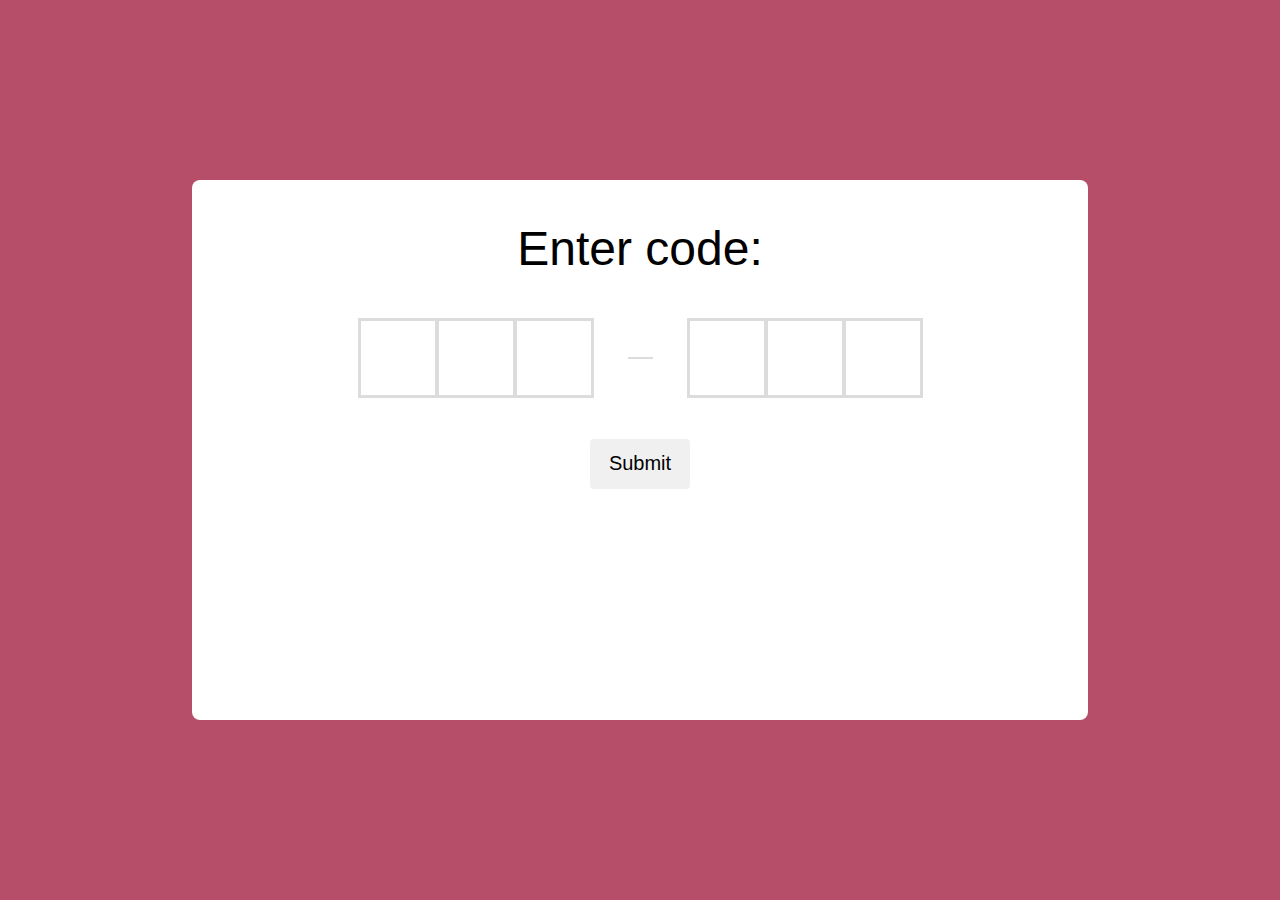
<file: 11_KeyCode/index.html>
<!doctype html>
<html lang="en">
<head>
    <title>Code</title>
     <link rel="stylesheet" href="style.css">
    <script type="text/javascript" src="script.js" defer></script>
</head>
<body>
    <!--
        Build a verification code form.
        Focusing on any input should bring the focus to the first empty input.
        Entering a value should switch the focus to the next input.
        Deleting a value should delete the last filled value.
        Submitting the form should alert the submitted code.
    -->
</body>
</html>
</file>
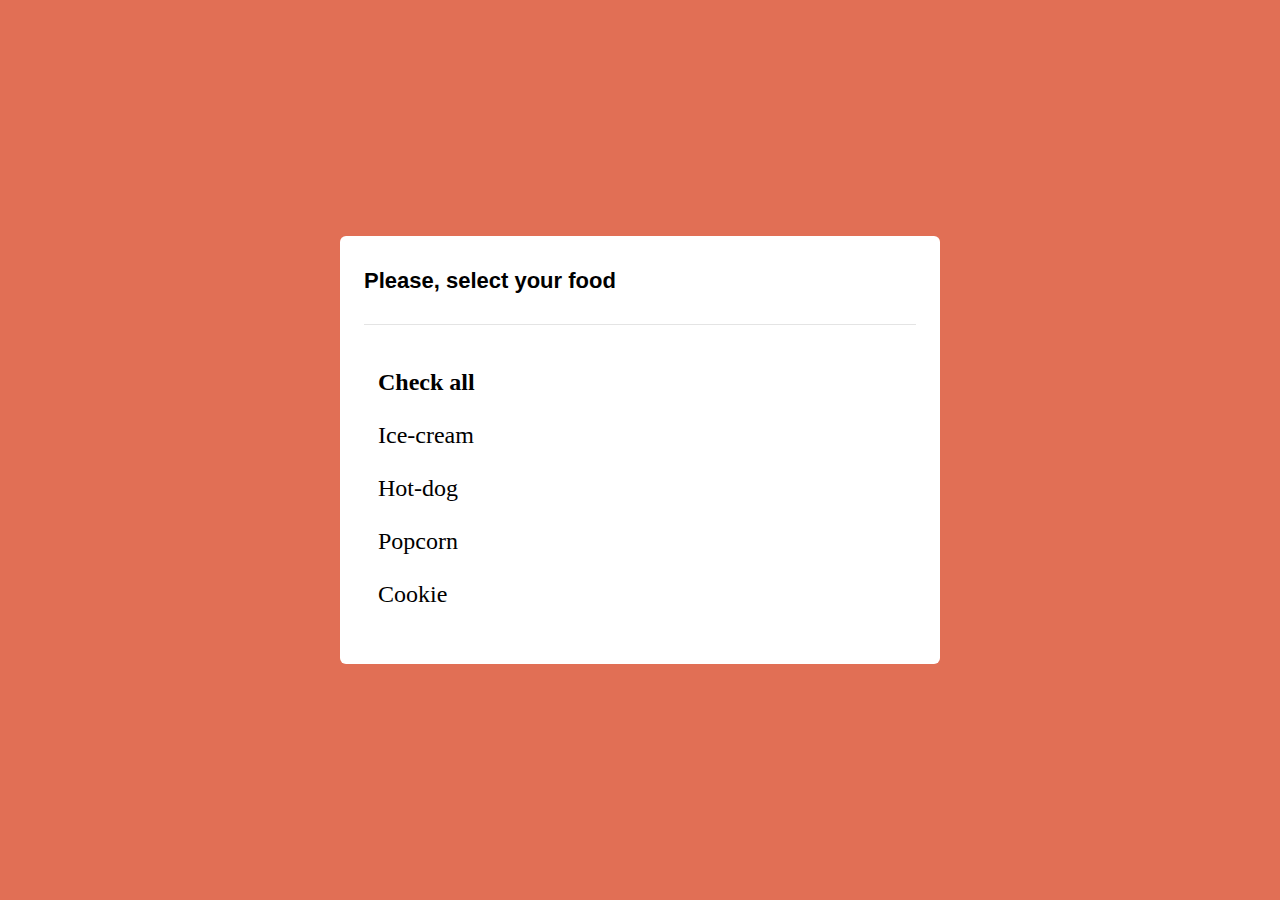
<file: 12_ListBuilder/index.html>
<!doctype html>
<html lang="en">
<head>
    <title>Multiselect</title>
    <link rel="stylesheet" type="text/css" href="style.css" />
    <script type="text/javascript" src="script.js" defer></script>
</head>
<body>
    <!--
        Build a multiselect with a list of options and Check all button.
        Clicking on option toggles its checked state and update the display for selected values.
        If all of the options were selected by clicking them - Check all button should also get checked.
        Display element should display first two checked elements from the list and collapse all others (and x more)
    -->
</body>
</html>
</file>
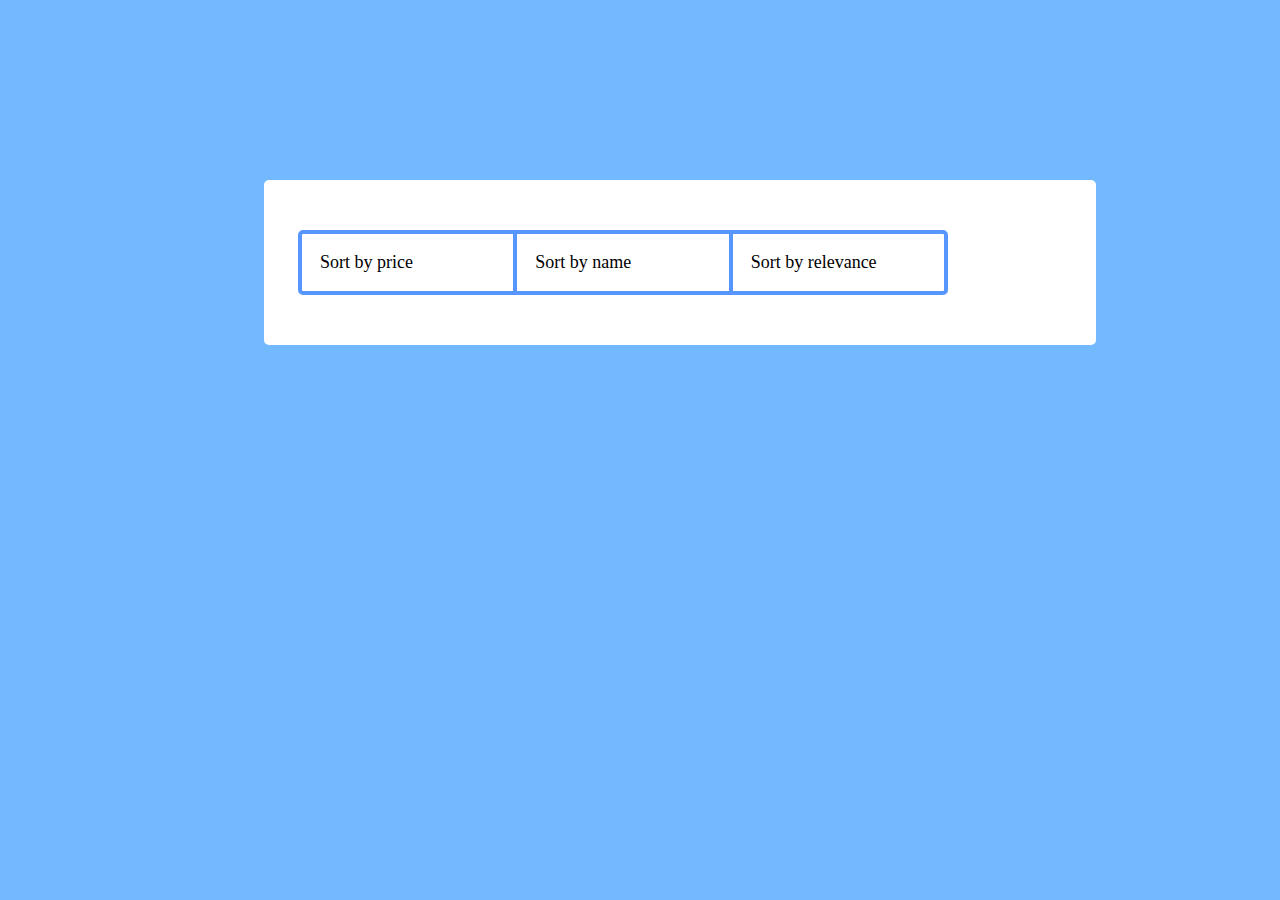
<file: 1_Toggling_tabs/index.html>
<!doctype html>
<html>
<head>
    <title>Segmented control</title>
    <link rel="stylesheet" href="style.css">
    <script type="application/javascript" src="script.js"></script>
</head>
<body>
</body>
</html>
</file>
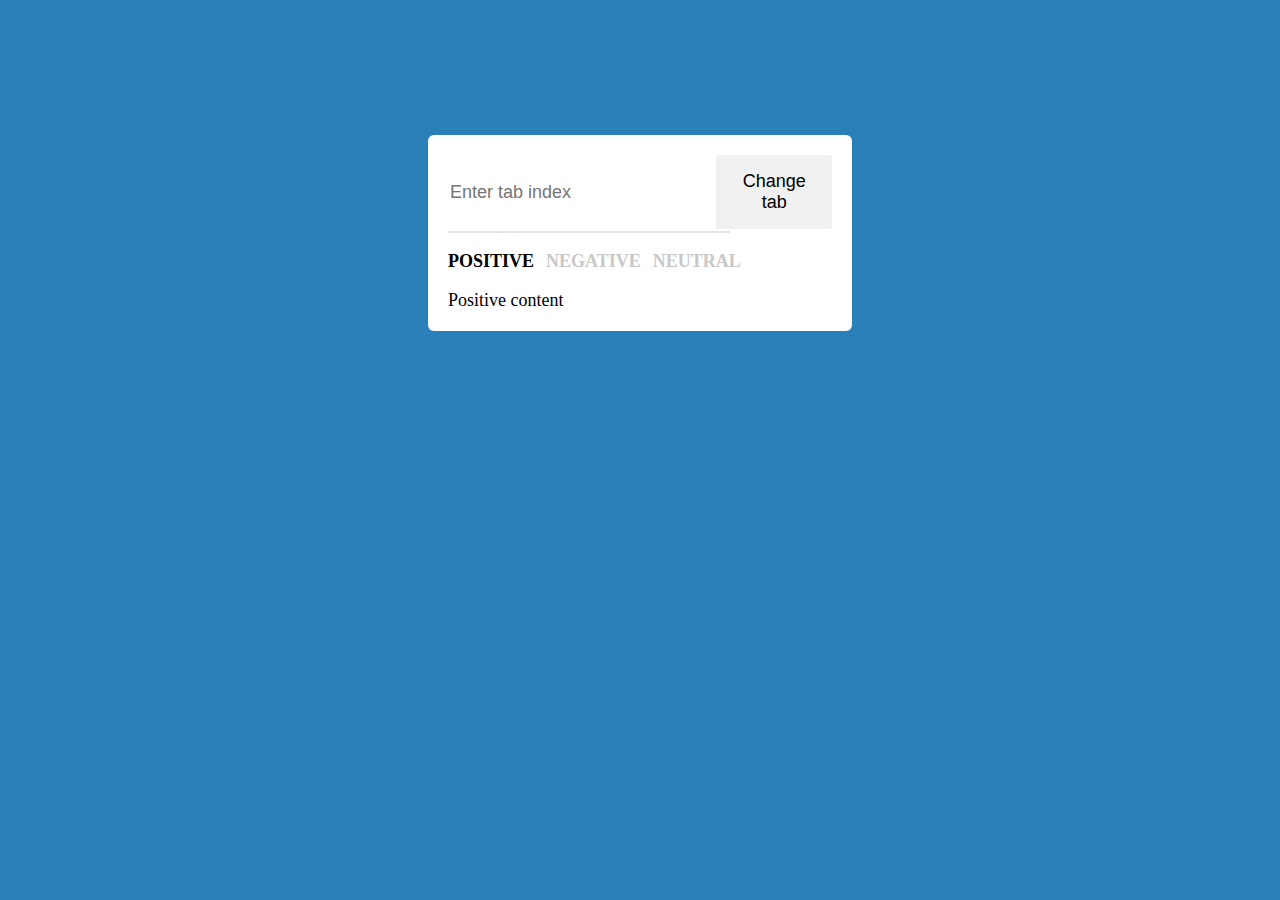
<file: 2_Quick_Change_Tab/index.html>
<!doctype html>
<html lang="eng">
<head>
    <title>Progress navigation</title>
    <link rel="stylesheet" href="style.css">
    <script type="text/javascript" src="script.js"></script>
</head>
<body>
    <!--
        Create Tabs component, that has several tab buttons. Each button toggles active tab content.
        Add a text input with a button. User can enter any tab index in the input and toggle it by clicking the button.
        Indexes in this task are not the same as they are used in JS, so by entering 1 - first tab should be shown, not 0.
        If invalid index is entered - browser must show an alert.
    -->
</body>
</html>
</file>
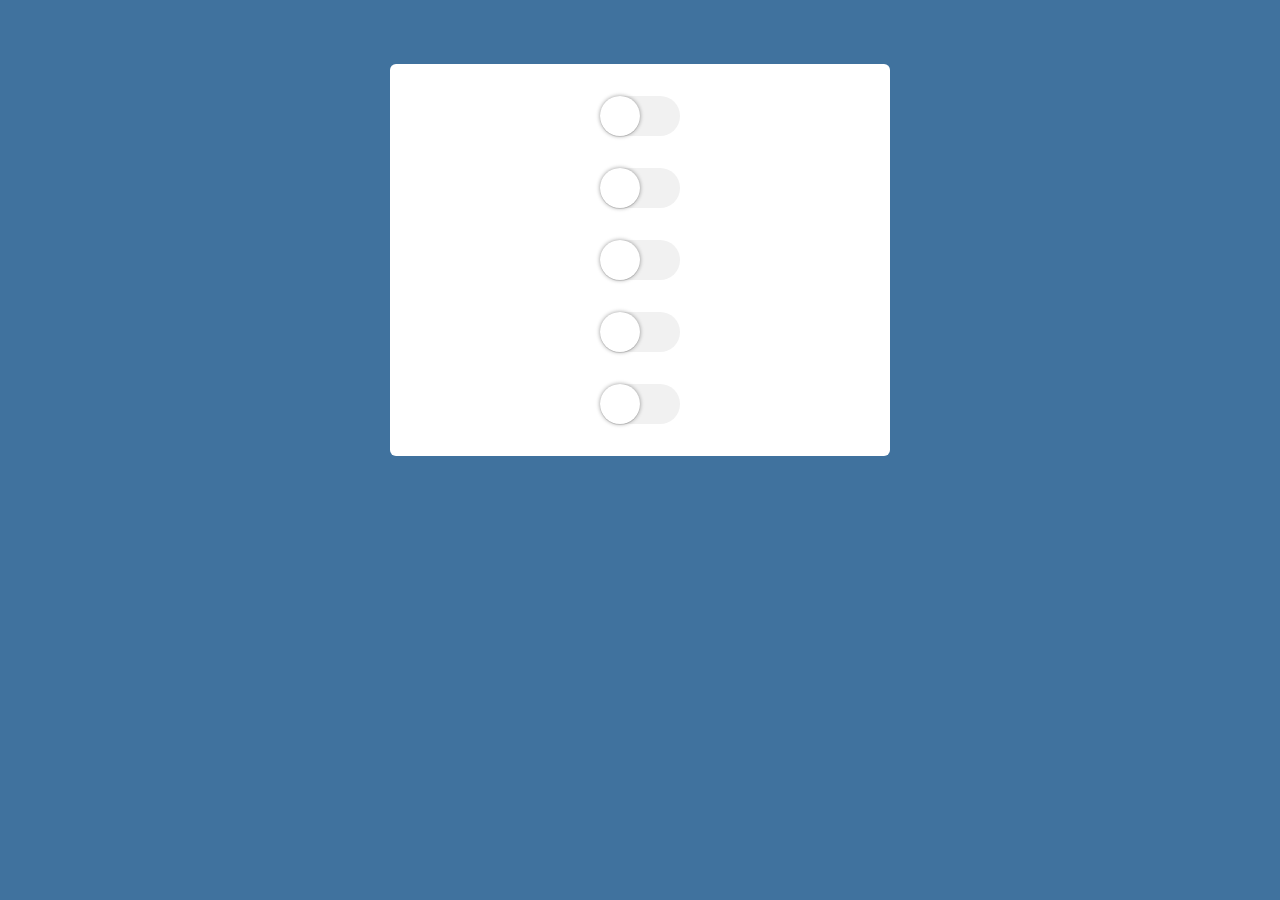
<file: 3_Toggles/index.html>
<!doctype html>
<html lang="en">
<head>
    <title>Random switches</title>
    <link rel="stylesheet" href="styles.css">
    <script src="script.js"></script>
</head>
<body>
    <!--
        Create several switcher elements.
        Whenever you change any of them - all other switchers must randomly change their state.
    -->
</body>
</html>
</file>
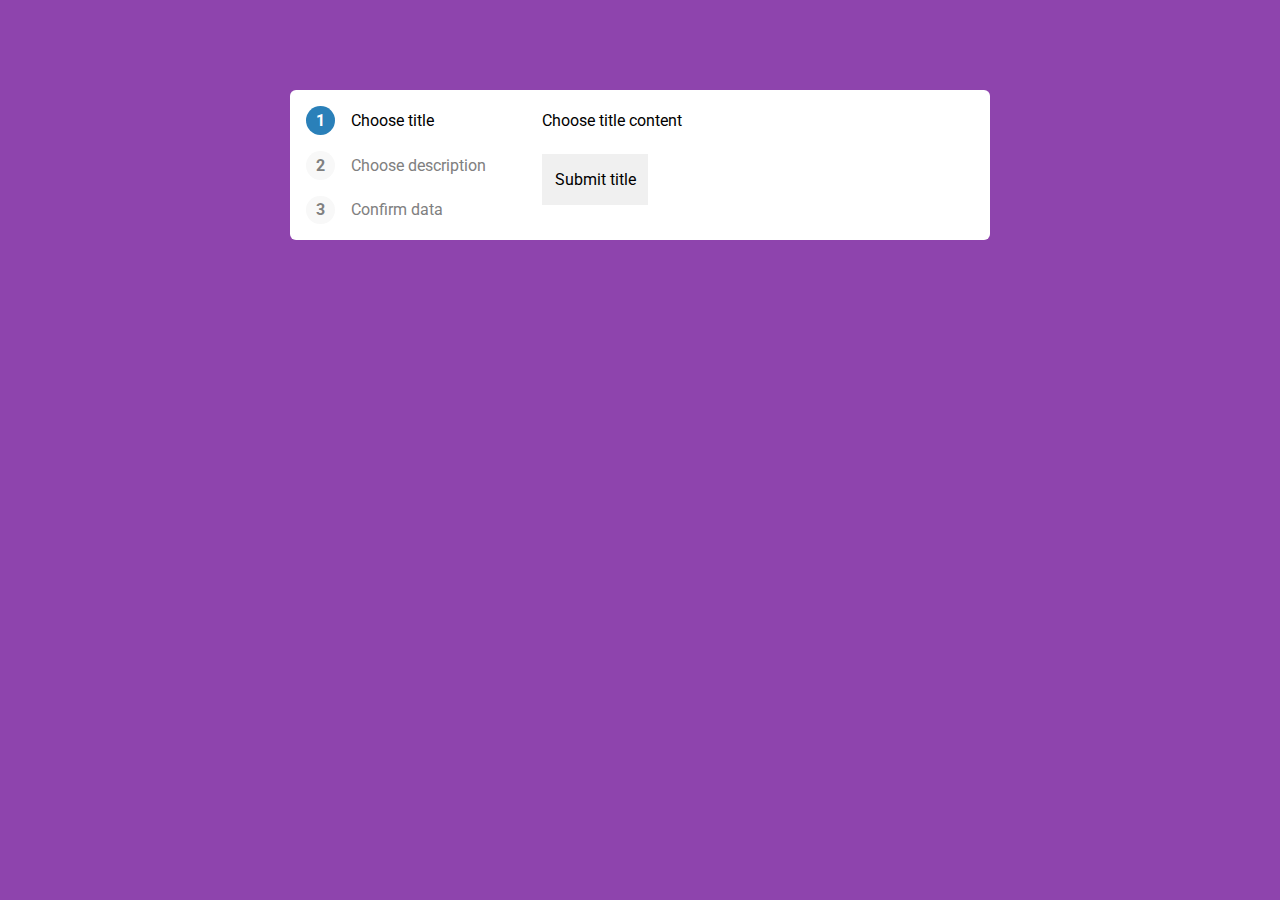
<file: 4_Step_Progress/index.html>
<!doctype html>
<html lang="en">
<head>
    <title>Progress navigation</title>
    <link rel="stylesheet" href="style.css" />
    <script src="script.js" defer></script>
    <link href="https://fonts.googleapis.com/css2?family=Roboto&display=swap" rel="stylesheet">
</head>
<body>
    <!--
        Create a progress navigation with previous/next buttons on each step and an overview of all steps.
        Clicking next button on last step should bring the final screen
        Steps in overview should be also clickable and change current step to the one click,
        however you shouldn't be able to skip the next step, so if you're at 1 step - you can't go directly to 3.
    -->
</body>
</html>
</file>
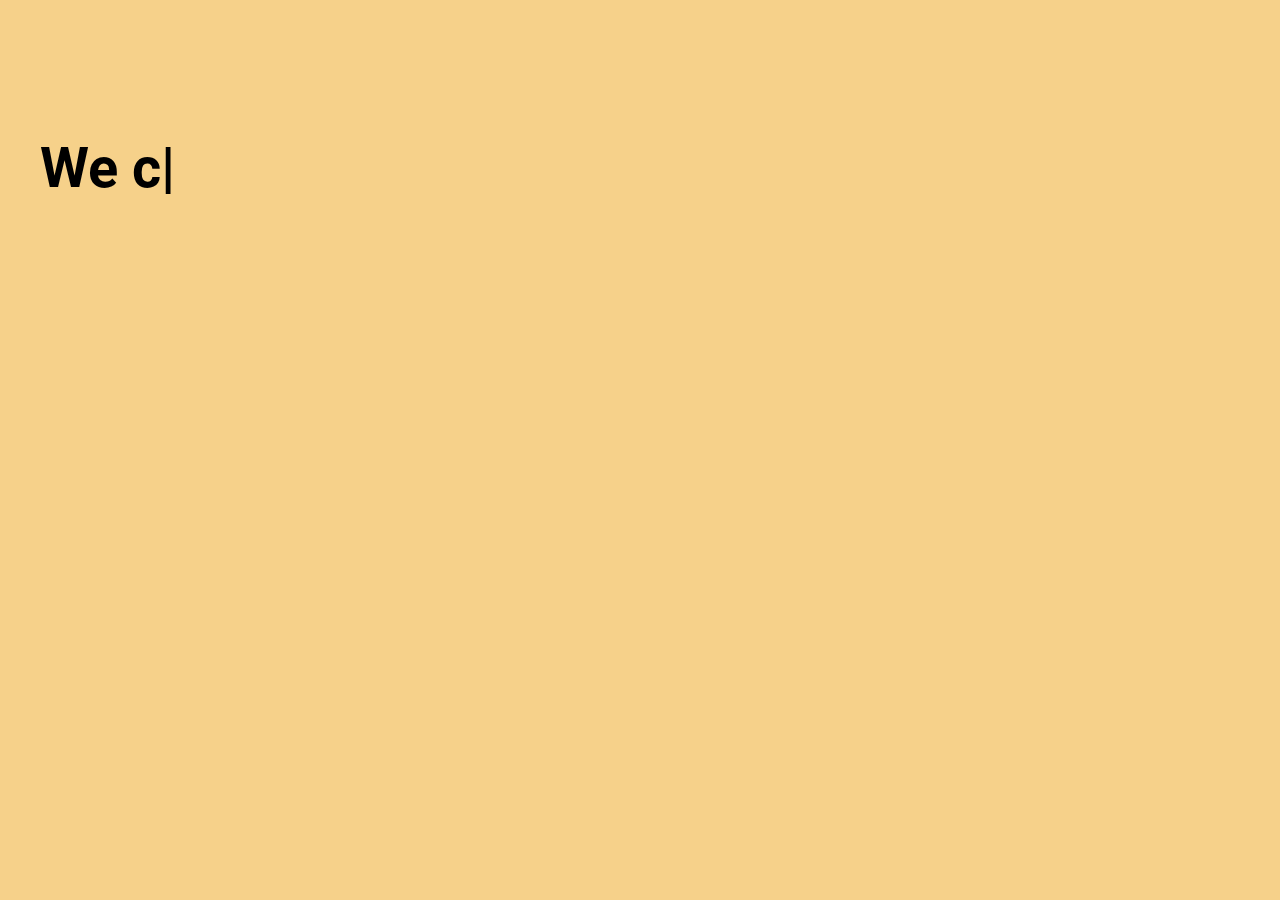
<file: 5_Typing_Animation/index.html>
<!doctype html>
<html>
<head>
    <title>Auto type</title>
    <link rel="stylesheet" type="text/css" href="css/style.css">
    <!--script src="js/script.js"></script-->
    <script src="js/typewritter.js"></script>
</head>
<body>
    <!--
        Create a string of text that simulates auto-type effect.
        After each word is typed - there should be a pause, before starting typing the next one.
        All the words variants should be set in the javascript code.
    -->
</body>
</html>
</file>
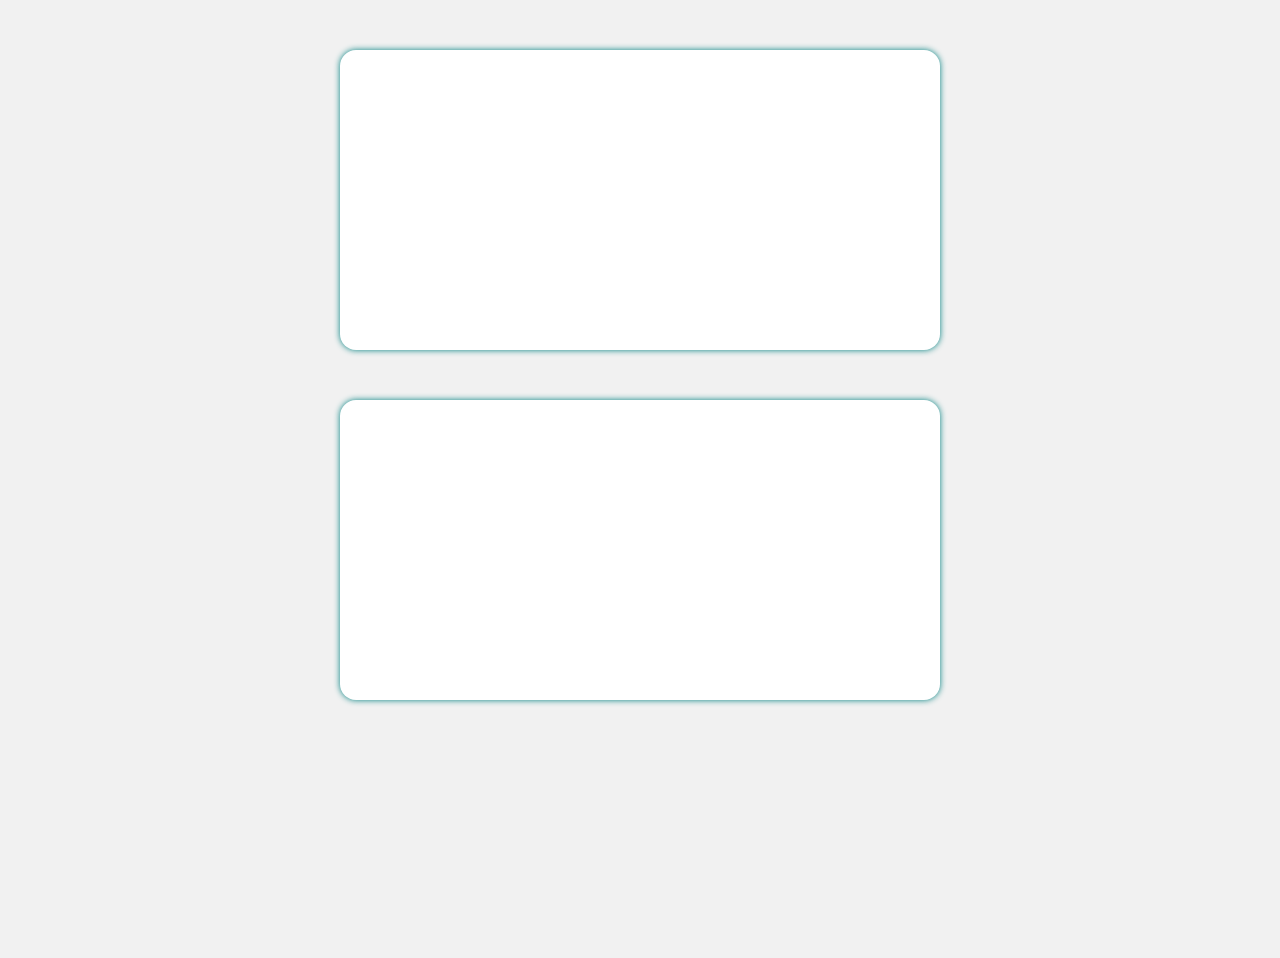
<file: 7_Infinite_Scroll/index.html>
<!doctype html>
<html>
<head>
    <title>Show on scroll</title>
    <link rel="stylesheet" type="text/css" href="style.css">
    <script type="text/javascript" src="script.js"></script>
</head>
<body>
    <!--
        Write a script that tracks whenever elements appears on the screen and makes them visible then
    -->
</body>
</html>
</file>
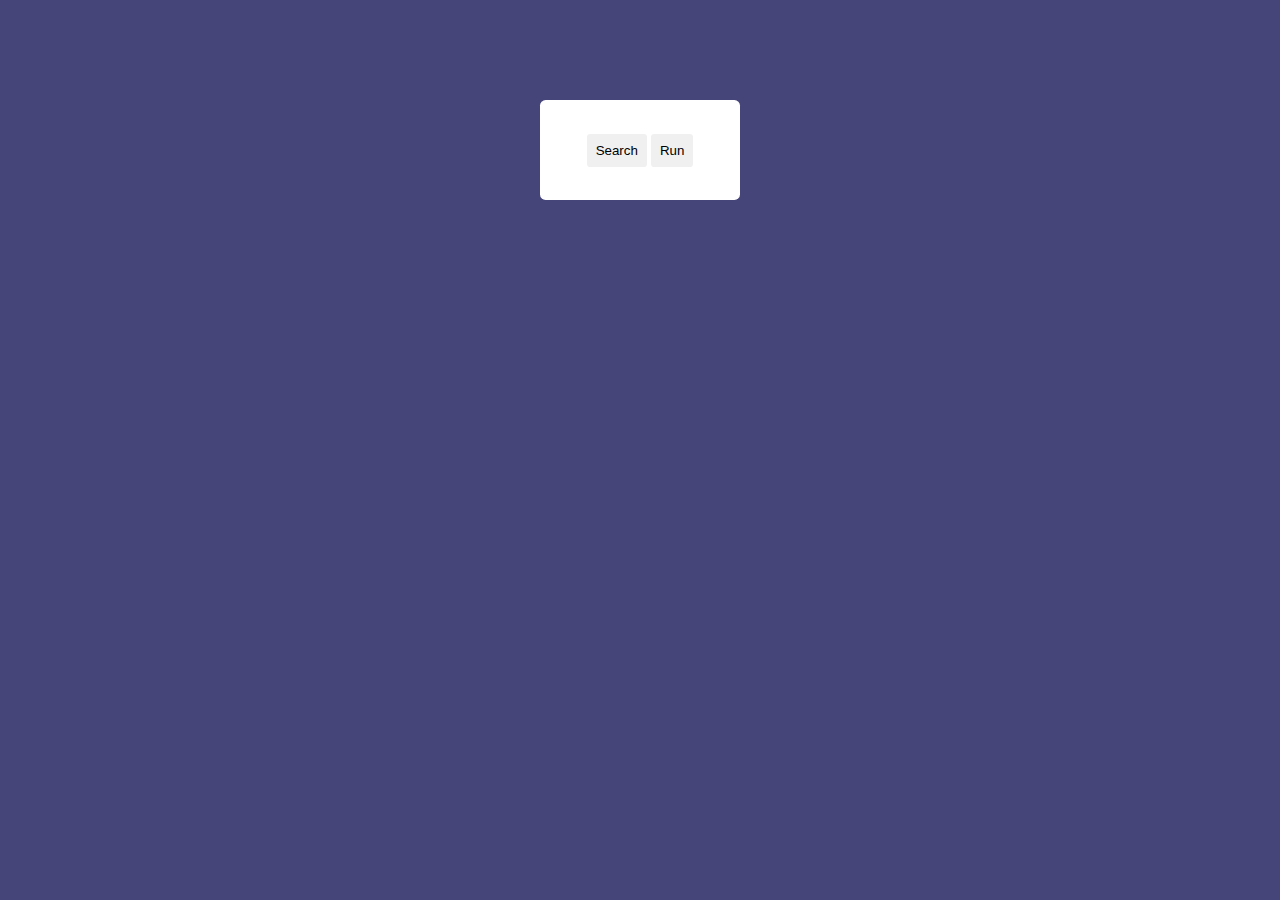
<file: 8_sideBar/index.html>
<!doctype html>
<html>
<head>
    <title>Side menu</title>
    <link rel="stylesheet" type="text/css" href="./style.css">
    <script type="text/javascript" src="./script.js" defer></script>
</head>
<body>
    <!--
        Build a card with two buttons. Each button opens a linked side menu with content and close button.
        Clicking the close button or outside the side menu, should close it.
    -->
</body>
</html>
</file>
<file: 11_KeyCode/style.css>
*,
::before,
::after{
	box-sizing: border-box;
	padding: 0;
	margin: 0;
}

body{
	display: flex;
	justify-content: center;
	align-items: center;
	min-height: 100vh;
	min-width: 100vw;
	background-color: #B64E69;
	font-family: Roboto, sans-serif;

	--width: 600px;
	--height: 350px;
}

.container{
	width: var(--width);
	height: var(--height);
	min-height: 60vh;
	min-width: 70vw;
	background-color: white;
	border-radius: 0.5em;
	text-align: center;
}

.align-digit{
	display: flex;
	justify-content: center;
	align-items: center;
}
h1{
	font-size: 3em;
	font-weight: 400;
}
input:not([type="submit"]) {
	height: 80px;
	width: 80px;
	border: 3px solid rgba(220, 220, 220, 1.0);
	text-align: center;
	outline: none;
	font-size: 2.6em;
	margin: 0 -1px;
}
input:not([type="submit"]):focus{
	background-color: rgba(240, 240, 240, 0.30);
}
input[type="submit"]{
	border: 0;
	width: 100px;
	height: 50px;
	border-radius: 4px;
	font-size: 20px;
	background-color: rgba(240, 240, 240, 1);
	cursor: pointer;
}
input[type="submit"]:active{
	scale: 0.97;
}
.down{
	transform: translateY(0.10em);
}
span{
	display: inline-block;
	width: 80px;
	height: 80px;
	margin-left: 35px;
	margin-right: 35px;
}
.hyphen{
	height: 2px;
	width: 25px;
	background-color: rgba(220, 220, 220, 1);
}
.vertical-center{
	display: flex;
	flex-direction: column;
	justify-content: space-evenly;
	height: var(--height);
	align-items: center;
}

.alert-pannel{
	position: absolute;
	top: 2px;
	width: calc(var(--width) + 4px);
	min-width: 71vw;
	height: 160px; 
	background-color: white;
	border-radius: 0.25em;
	border: 1px solid rgba(120, 120, 120, 0.45);
	box-shadow: 1px 5px 8px -3px rgba(120, 120, 120, 0.75);
	display: flex;
	flex-direction: column;
	justify-content: space-between;
	padding: 1em;
	font-size: 18px;
}

.move{
	animation: 0.25s moveOut forwards;
}
/*Animation alert pannel */
@keyframes moveOut{
	0%{
		transform: perspective(155px) rotateX(0deg);
	}
	50%{
		transform: perspective(155px) rotateX(4deg);
	}
	75%{
		transform: perspective(155px) rotateX(8deg);
	}
	100%{
		transform: perspective(155px) rotateX(16deg);
		opacity: 0;
	}
}
/*  */
.alert-pannel p:nth-child(2){
	color: rgba(110, 110, 110, 0.95);
}
.alert-pannel button{
	border: 0;
	font-weight: bold;
	font-size: 18px;
	text-align: center;
	align-self: end;
	background-color: #007bff;
	color: white;
	padding: 10px 30px;
	border-radius: 4px;
}

.alert-pannel button:hover{
	box-shadow: -1px 0 4px 1px rgba(120,120,120,0.85);
	filter: brightness(0.98);
}

.alert-pannel button:active{
	cursor: pointer;
}
</file>
<file: 12_ListBuilder/style.css>
*{
	box-sizing: border-box;
	margin: 0;
	padding: 0;
	border: 0;
}
body{
	display: flex;
	justify-content: center;
	align-items: center;
	background-color: #e16f55;
	height: 100vh;
	font-size: 24px;
}

article{
	background-color: white;
	padding: 12px;
	border-radius: 6px;
	width: 600px;
}
header{
	margin: 0 12px;
}
.line{
	height: 0.099rem;
	background-color: rgba(225,225,225, 0.90);
	width: 100%;
}
input{
	width: 100%;
	pointer-events: none;
	outline: none;
	padding: 18px 0;
	font-size: 24px;
}
input + .line {
	margin: 12px 0;
}
input::placeholder{
	color: black;
	opacity: 1;
	font-weight: bold;
	font-size: 22px;
}
main{
	margin: 32px 12px;
}
p{
	cursor: pointer;
}

div + div {
	margin: 2px 0;
}
div p {
	margin: 0 14px;
	padding: 12px 0;
	
}
div p::first-letter{
	text-transform: capitalize;
}
div:first-child p{
	font-weight: bold;
}
.selected{
	background-color: #f1f1f1;
	border-radius: 6px;
}
</file>
<file: 1_Toggling_tabs/style.css>
body{
    background-color: #73b9ff;
}
.root{
    padding: 2em 1em;
    background-color: white;
    margin: 20vh 20vw;
    width: 800px;
    border-radius: 5px;
}
ul{
    width: 650px;
    list-style: none;
    display: flex;
    padding: 0 1em;
    font-weight: 400;
    font-size: 18px;
}
li{
    flex-basis: 180px;
    background-color: white;
    color: black;
    padding: 1em;
    border-top: 4px solid #5796ff;
    border-bottom: 4px solid #5796ff;
}
li:first-of-type{
    border-left: 4px solid #5796ff;
    border-right: 4px solid #5796ff;
    border-top-left-radius: 5px;
    border-bottom-left-radius: 5px;
}
li:last-of-type{
    border-left: 4px solid #5796ff;
    border-right: 4px solid #5796ff;
    border-top-right-radius: 5px;
    border-bottom-right-radius: 5px;
}
li:hover{
    cursor: pointer;
}
li.selected{
    background-color: #5796ff;
    color: white;
    font-weight: bold;
}

select{
    width: 100%;
    background-color: white;
    border: 4px solid #5796ff;
    border-radius: 5px;
    height: 50px;
}
</file>
<file: 2_Quick_Change_Tab/style.css>
body{
    background-color: #2a80b9;
}

article{
    background-color: white;
    border-radius: 6px;
    width: 30vw;
    margin: 15vh auto;
    padding: 20px;
}

.d-flex{
    display: flex;
}
.align-items{
    align-items: center;
}
.justify-content{
    justify-content: space-between;
}
input{
    border: 0;
    width: 23vw;
    outline: 0;
    font-size: 18px;
}

button{
    border-radius: 2px;
    background-color: #f1f1f1;
    padding: 16px;
    border: 0;
    font-weight: 400;
    font-size: 18px;
    cursor: pointer;
}

button:active {
    background-color: #d7d7d7;
}
.line{
    width: 22vw;
    padding-top: 2px;
}

.border-bottom-grey{
    border-bottom: 2px solid #e3e3e3;
}
.border-bottom-black{
    border-bottom: 2px solid rgba(0, 0, 0, 0.6);
}
.padding-18{
    padding: 18px 0;
}
span{
    font-weight: bold;
    font-size: 18px;
    cursor: pointer;
    color: #C8C8C8;
}
span + span{
    margin-left: 12px;
}

span:hover{
    color: black;
}

span[selected]{
    color: black;
}

p{
    font-size: 18px;
    margin:0;
}
</file>
<file: 3_Toggles/styles.css>
:root{
    --bg-color: #40729e;
    --button-bg-right: #2ccc71;
    --button-bg-left: #f1f1f1;

    --width: 80px;
    --height: 40px;
}
body{
    background-color: var(--bg-color);
}


.container{
    margin: 5vw auto;
    max-width: 500px;
    background-color: white;
    border-radius: 6px;
}

.center{
    display: flex;
    justify-content: center;
    align-items: center;
    flex-direction: column;
}

.center > * {
    margin-block-start: 2rem;
}
.center > *:last-child{
    margin-block-end: 2rem;
}
.switcher{
    width: var(--width);
    height: var(--height);
}

span{
    position: relative;
    display: inline-block;
    width: var(--width);
    height: var(--height);
    border-radius: var(--height);
    background-color: var(--button-bg-left);
    transition: transform 3s ease-in-out;
}

span::before{
    position: absolute;
    --radius: 39px;
    content: "";
    display: inline-block;
    height: 40px;
    width: 40px;
    box-shadow: rgba(0, 0, 0, 0.1) 0 1px 0,
    rgba(0, 0, 0, 0.4) 0 0 4px;
    border-radius: 50%;
    background-color: white;
}

.slide{
    background-color: var(--button-bg-right);
}

.slide::before {
    animation-name: sliders;
    animation-duration: 200ms;
    animation-fill-mode: forwards;
    transition: all 200ms ease-in;
}

@keyframes sliders {
    0% {
        left: 0;
        width: 40px;
    }
    40% {
        left: 20px;
        width: 60px;
    }
    80%{
        left: 40px;
        width: 60px;
    }
    100% {
        left: calc(var(--width) - var(--radius));
    }
}
</file>
<file: 4_Step_Progress/style.css>
:root{
    --bg-color: #8e44ad;
    --container-size: 700px;
}

*,
::before,
::after {
    box-sizing: border-box;
    padding: 0;
    margin: 0;
}

body{
    background-color: var(--bg-color);
    font-family: Roboto, sans-serif;
}

.container{
    max-width: var(--container-size);
    margin: 10vh auto;
    background-color: white;
    border-radius: 6px;
}

.root{
    display: flex;
    align-items: baseline;
    padding: 1em;
}
.flex-container{
    display: flex;
}
ol{
    list-style: none;
    counter-reset: start;
}
ol > * + *{
    margin-block-start: 1em;
}
li{
    display: flex;
    align-items: center;
    cursor: pointer;
    color: #808080;
}

li::before{
    align-items: center;
    background-color: #f8f8f8;
    border-radius: 50%;
    color: #808080;
    content: counter(start);
    counter-increment: start;
    display: flex;
    font-weight: bold;
    height: 1.8em;
    justify-content: center;
    margin-right: 1em;
    width: 1.8em;
}
li.checked::before{
    background-color: #2a80b9;
    color: white;
}
li:hover{
    color: rgba(0, 0, 0, 0.80);
}
li.checked{
    color: black;
}

.container-right{
    margin-inline-start: 3.5em;
    margin-inline-end: 3.5em;
}
.container-right > * + * {
    margin-block-start: 1.5em;
}
button{
    padding: 1em 0.8em;
    border: none;
    font-family: Roboto, sans-serif;
    background-color: #f0f0f0;
    font-size: 16px;
    cursor: pointer;
}

button:active{
    background-color: #e6e6e6;
}
button + button {
    margin-left: 0.5em;
}
</file>
<file: 5_Typing_Animation/css/style.css>
@font-face {
    font-family: "Roboto Bold";
    src: url("../font/Roboto-Bold.ttf");
}

body{
    background-color: #f6d18a;
    font-family: "Roboto Bold", sans-serif;
    font-size: 3.5em;
}

.container{
    margin-block-start: 15vh;
    margin-inline-start: auto;
    margin-inline-end: auto;
    width: 1200px;
}

p::after{
    content: "|";
    display: inline-block;
    animation: cursor-blink 0.8s steps(4) infinite;
}

@keyframes cursor-blink {
    0%{
        color: transparent;
    }
    25%{
        color: rgba(0, 0, 0, 0.25);
    }
    50%{
        color: rgba(0, 0, 0, 0.5);
    }
    75%{
        color: rgba(0, 0, 0, 1);
    }

}
</file>
<file: 7_Infinite_Scroll/style.css>
body{
	min-width: 900px;
	height: 100vh;
	background-color: rgba(220, 220, 220, 0.4);
}

.container-watch{
	width: 600px;
	height: 300px;
	box-shadow: 0 0 6px teal;
	background-color: white;
	margin: 50px auto;
	border-radius: 1em;
}
</file>
<file: 8_sideBar/style.css>
*{
	box-sizing: border-box;
}
button{
	padding: 0.675em;
	border: 0;
	border-radius: 0.25em;
	background-color: rgb(240, 240, 240);
	cursor: pointer;
}
button:hover{
	background-color: rgb(230, 230, 230);
}
button:active{
	scale: 0.95;
}
body{
	--side-bar--length: 400px;
	background-color: #46457A;
}

.container-panel{
	margin: 100px auto;
	background-color: white;
	width: 200px;
	height: 100px;
	border-radius: 0.35em;
}
.root{
	display: flex;
	align-items: center;
	justify-content: center;
	height: 100%;
}

button + button {
	margin-left: 4px;
}

.side-bar-left{
	position: fixed;
	top: 0;
	left: 0;
	background-color: white;
	min-height: 100vh;
	transition: width 0.85s linear;
	overflow: hidden;
}

.side-bar-left.open{
	width: var(--side-bar--length);
}
.side-bar-left.close{
	width: 0;
}
.container-side-bar{
	position: relative;
	display: flex;
	justify-content: center;
	align-items: center;
	flex-direction: column;
	height: 100vh;
}
.visible{
	visibility: visible;
	opacity: 1;
	transition: opacity 1.8s linear, visibility 0s 0.65s;
}
.hidden{
	visibility: hidden;
	opacity: 0;
	transition: visibility 0s 0.3s, opacity 0.3s linear;
}
.font-title{
	font-weight: 600;
	font-size: 1.4em;
}
</file>
